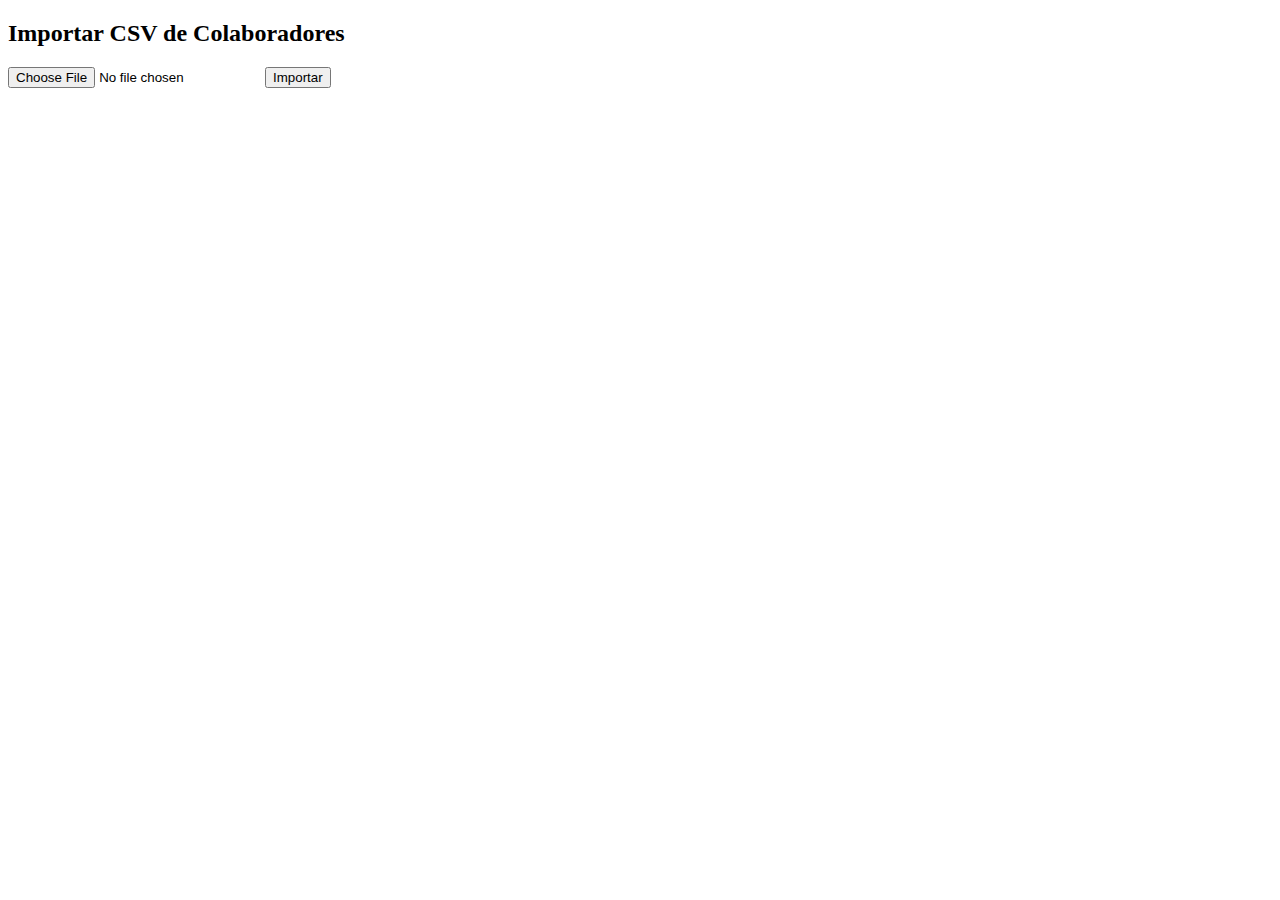
<file: admin/subir_csv.html>
<!DOCTYPE html>
<html lang="pt-br">
  <head>
    <meta charset="UTF-8" />
    <title>Importar Colaboradores</title>
  </head>
  <body>
    <h2>Importar CSV de Colaboradores</h2>
    <form action="up_csv.php" method="post" enctype="multipart/form-data">
      <input type="file" name="arquivo" accept=".csv" required />
      <button type="submit">Importar</button>
    </form>
  </body>
</html>
</file>
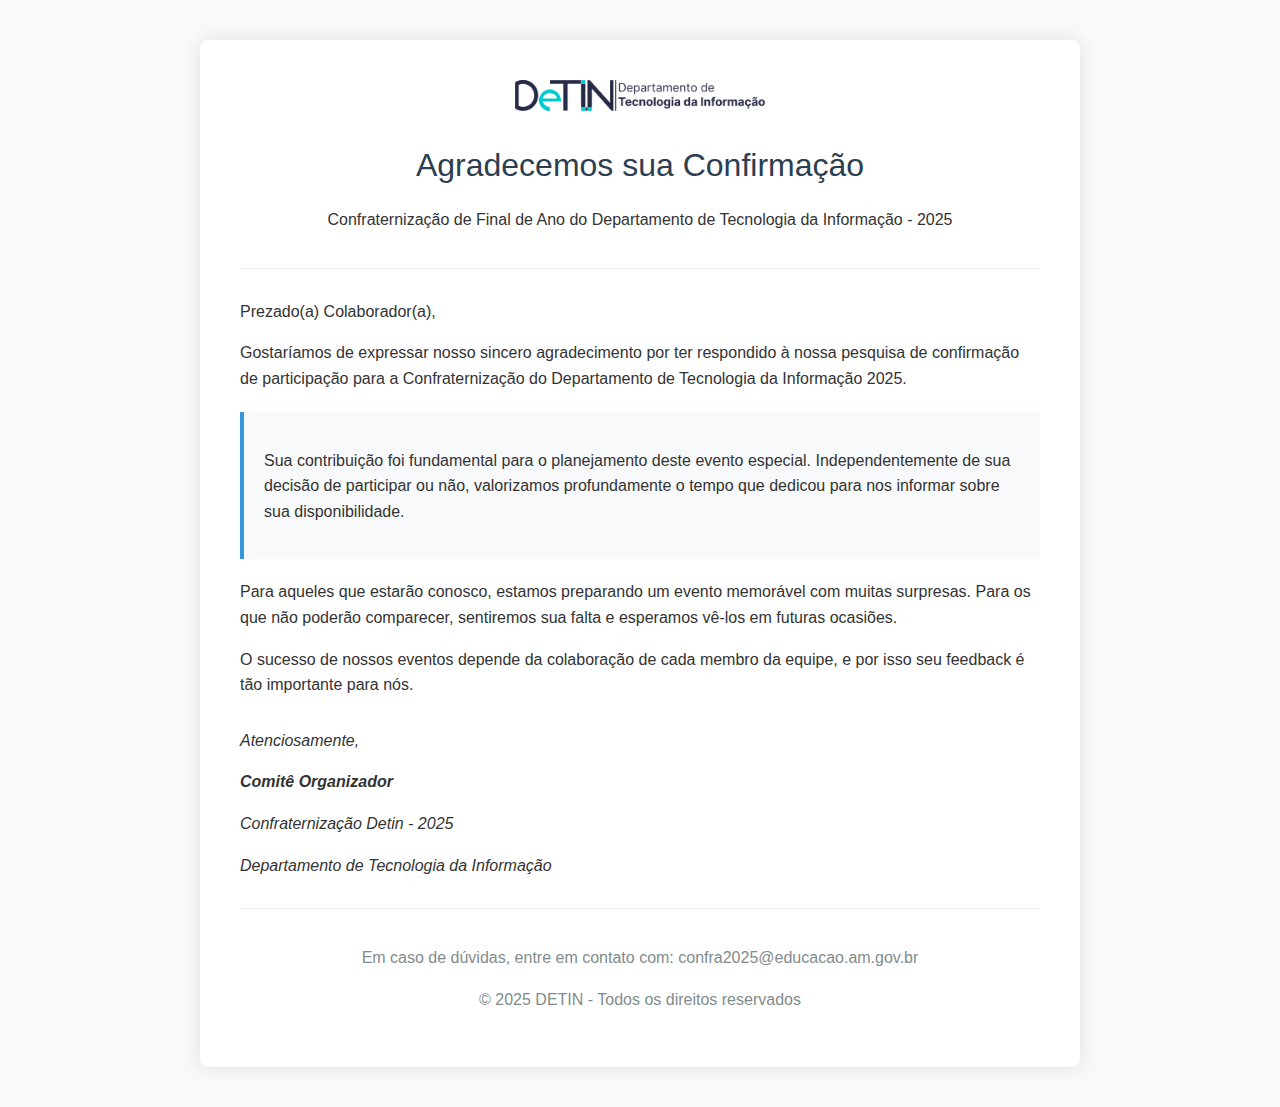
<file: backend/agradecimento.html>
<!DOCTYPE html>
<html lang="pt-BR">
  <head>
    <meta charset="UTF-8" />
    <meta name="viewport" content="width=device-width, initial-scale=1.0" />
    <title>Agradecimento - Confraternização DETIN - 2025</title>
    <style>
      body {
        font-family: "Segoe UI", Tahoma, Geneva, Verdana, sans-serif;
        line-height: 1.6;
        color: #333;
        background-color: #f9f9f9;
        margin: 0;
        padding: 0;
      }
      .container {
        max-width: 800px;
        margin: 40px auto;
        background: #fff;
        padding: 40px;
        box-shadow: 0 0 20px rgba(0, 0, 0, 0.1);
        border-radius: 8px;
      }
      .header {
        text-align: center;
        margin-bottom: 30px;
        border-bottom: 1px solid #eee;
        padding-bottom: 20px;
      }
      .logo {
        max-width: 250px;
      }
      h1 {
        color: #2c3e50;
        font-weight: 300;
        margin-bottom: 5px;
      }
      .content {
        margin-bottom: 30px;
      }
      p {
        margin-bottom: 15px;
        font-size: 16px;
      }
      .highlight {
        background-color: #f8f9fa;
        padding: 20px;
        border-left: 4px solid #3498db;
        margin: 20px 0;
      }
      .footer {
        text-align: center;
        font-size: 14px;
        color: #7f8c8d;
        margin-top: 30px;
        border-top: 1px solid #eee;
        padding-top: 20px;
      }
      .signature {
        margin-top: 30px;
        font-style: italic;
      }
    </style>
  </head>
  <body>
    <div class="container">
      <div class="header">
        <!-- Inserir logo da empresa aqui -->
        <img
          src="../imagem/detin_logo.png"
          alt="Logo da Empresa"
          class="logo"
        />
        <h1><b>Agradecemos sua Confirmação</b></h1>
        <p>
          Confraternização de Final de Ano do Departamento de Tecnologia da
          Informação - 2025
        </p>
      </div>

      <div class="content">
        <p>Prezado(a) Colaborador(a),</p>

        <p>
          Gostaríamos de expressar nosso sincero agradecimento por ter
          respondido à nossa pesquisa de confirmação de participação para a
          Confraternização do Departamento de Tecnologia da Informação 2025.
        </p>

        <div class="highlight">
          <p>
            Sua contribuição foi fundamental para o planejamento deste evento
            especial. Independentemente de sua decisão de participar ou não,
            valorizamos profundamente o tempo que dedicou para nos informar
            sobre sua disponibilidade.
          </p>
        </div>

        <p>
          Para aqueles que estarão conosco, estamos preparando um evento
          memorável com muitas surpresas. Para os que não poderão comparecer,
          sentiremos sua falta e esperamos vê-los em futuras ocasiões.
        </p>

        <p>
          O sucesso de nossos eventos depende da colaboração de cada membro da
          equipe, e por isso seu feedback é tão importante para nós.
        </p>

        <div class="signature">
          <p>Atenciosamente,</p>
          <p><strong>Comitê Organizador</strong></p>
          <p>Confraternização Detin - 2025</p>
          <p>Departamento de Tecnologia da Informação</p>
        </div>
      </div>

      <div class="footer">
        <p>
          Em caso de dúvidas, entre em contato com:
          <a
            href="mailto:confra2025@educacao.am.gov.br"
            style="text-decoration: none; color: inherit"
            >confra2025@educacao.am.gov.br</a
          >
        </p>
        <p>© 2025 DETIN - Todos os direitos reservados</p>
      </div>
    </div>
  </body>
</html>
</file>
